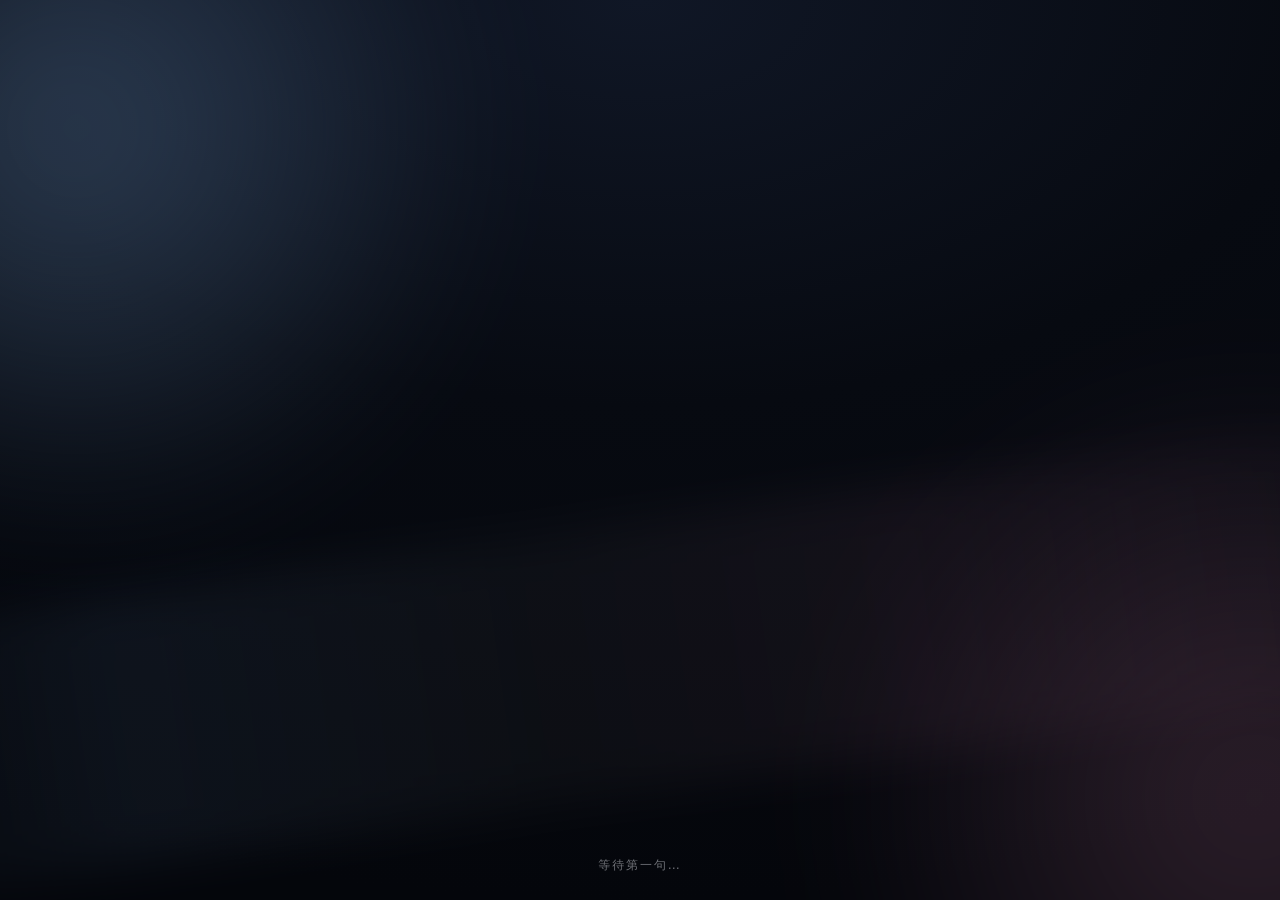
<file: public/stages/663-spring-verse.html>
<!DOCTYPE html>
<html lang="zh-CN">
<head>
<meta charset="utf-8">
<meta name="viewport" content="width=device-width,initial-scale=1,viewport-fit=cover">
<title>弹簧诗行 · LIZI</title>
<style>
  :root {
    --accent-rgb: 143, 194, 255;
    --accent2-rgb: 255, 158, 203;
    --pulse: 0;
  }
  * { box-sizing: border-box; }
  html, body { height: 100%; margin: 0; overflow: hidden; background: #04060b; }
  body {
    font-family: "PingFang SC", "Noto Sans SC", "Microsoft YaHei", system-ui, sans-serif;
    color: #f2f5fb;
    -webkit-font-smoothing: antialiased;
    text-rendering: geometricPrecision;
  }

  /* ---------- 壁纸引擎底：两团缓慢漂移的色雾 ---------- */
  .bg { position: fixed; inset: 0; overflow: hidden; pointer-events: none;
    background: radial-gradient(120% 100% at 50% 0%, #101726 0%, #070a11 45%, #04060b 100%); }
  .blob { position: absolute; width: 68vmax; height: 68vmax; border-radius: 50%;
    filter: blur(72px); opacity: .5; }
  .b1 { left: -28vmax; top: -24vmax;
    background: radial-gradient(circle at 50% 50%, rgba(var(--accent-rgb), .55) 0%, rgba(var(--accent-rgb), 0) 68%);
    animation: drift1 28s ease-in-out infinite alternate; }
  .b2 { right: -32vmax; bottom: -26vmax; opacity: .34;
    background: radial-gradient(circle at 50% 50%, rgba(var(--accent2-rgb), .5) 0%, rgba(var(--accent2-rgb), 0) 70%);
    animation: drift2 34s ease-in-out infinite alternate; }
  @keyframes drift1 { from { transform: translate3d(0,0,0) scale(1); } to { transform: translate3d(10vmax,8vmax,0) scale(1.09); } }
  @keyframes drift2 { from { transform: translate3d(0,0,0) scale(1.06); } to { transform: translate3d(-9vmax,-7vmax,0) scale(.97); } }

  /* ---------- 液态高光条：一条横贯的折射带 ---------- */
  .beam { position: fixed; left: -18%; right: -18%; top: 58%; height: 30vh; pointer-events: none;
    opacity: calc(.30 + var(--pulse) * .55);
    background: linear-gradient(90deg,
      rgba(var(--accent-rgb), 0) 0%,
      rgba(var(--accent-rgb), .22) 20%,
      rgba(255,255,255,.10) 44%,
      rgba(var(--accent2-rgb), .18) 66%,
      rgba(var(--accent2-rgb), 0) 100%);
    filter: blur(24px);
    transform: rotate(-8deg);
    animation: beamFloat 20s ease-in-out infinite alternate; }
  @keyframes beamFloat {
    from { transform: rotate(-8deg) translateY(2vh); }
    to   { transform: rotate(-5deg) translateY(-7vh); }
  }

  /* ---------- 字：逐字弹簧 ---------- */
  .stage { position: fixed; inset: 0; pointer-events: none; }
  .line { position: absolute; left: 50%; top: 50%;
    display: flex; align-items: center; justify-content: center;
    white-space: nowrap;
    transform: translate(-50%, -50%);
    transition: opacity .55s ease;
    will-change: transform; }
  .line.out { opacity: 0; }

  /* 五组空间构图：0 正中，1 左斜，2 竖排，3 环形，4 对角线 */
  .line.comp-1 { transform: translate(-50%, -54%) rotate(-7deg); }
  .line.comp-2 { writing-mode: vertical-rl; letter-spacing: .16em; }
  .line.comp-3 { transform: translate(-50%, -50%); }
  .line.comp-4 { transform: translate(-50%, -50%) rotate(-36deg); }

  .ch { display: inline-block; }
  .ch-in {
    display: inline-block;
    transform-origin: 50% 76%;
    will-change: transform, opacity;
    opacity: 0;
    text-shadow:
      0 0 1px rgba(255,255,255,.55),
      0 0 20px rgba(var(--accent-rgb), .42);
  }
  .line.comp-2 .ch { display: block; }
  .line.comp-3 .ch { position: absolute; left: 50%; top: 50%; }

  .hint { position: fixed; left: 50%; bottom: max(26px, env(safe-area-inset-bottom)); transform: translateX(-50%);
    font-size: 12px; letter-spacing: .16em; color: rgba(242,245,251,.45); pointer-events: none;
    transition: opacity .4s ease; }
  .hint.gone { opacity: 0; }
</style>
</head>
<body>
  <div class="bg" aria-hidden="true">
    <div class="blob b1"></div>
    <div class="blob b2"></div>
  </div>
  <div class="beam" aria-hidden="true"></div>
  <div class="stage" id="stage" aria-live="polite"></div>
  <div class="hint" id="hint">等待第一句…</div>

<script>
(() => {
  'use strict';
  const stageEl = document.getElementById('stage');
  const hint = document.getElementById('hint');

  let lines = [];
  let accentRgb = [143, 194, 255];
  let accent2Rgb = [255, 158, 203];
  let curIdx = -1;
  let playing = false;
  let clockT = 0;
  let clockAt = performance.now();
  let pulse = 0;
  let raf = 0;
  let lastFrame = performance.now();

  /* tick 已给到当前秒数；句内滚动用本地时钟插值，避免 15Hz 的跳字 */
  let tickAt = performance.now();
  let tickTime = 0;
  function playhead(nowMs) {
    const dt = (nowMs - tickAt) / 1000;
    return tickTime + (playing ? dt : 0);
  }

  /* ---------- 颜色 ---------- */
  function hexToRgb(hex) {
    const s = String(hex || '').replace('#', '').trim();
    if (s.length === 3) return [parseInt(s[0] + s[0], 16), parseInt(s[1] + s[1], 16), parseInt(s[2] + s[2], 16)];
    if (s.length >= 6) return [parseInt(s.slice(0, 2), 16), parseInt(s.slice(2, 4), 16), parseInt(s.slice(4, 6), 16)];
    return null;
  }
  function rgbCss(rgb) { return rgb[0] + ',' + rgb[1] + ',' + rgb[2]; }

  /* ---------- 弹簧：每字一条独立弹簧 ---------- */
  const chars = [];   // { el, y, v, target, k, c, rot, rv, scale, sv }
  const FONT_MAX = 64;

  function springStep(c, dt) {
    const k = c.k, damp = c.c;
    c.v += (-k * (c.y - c.target) - damp * c.v) * dt;
    c.y += c.v * dt;
    c.rv += (-k * (c.rot - 0) - damp * c.rv) * dt;
    c.rot += c.rv * dt;
    c.sv += (-k * (c.scale - 1) - damp * c.sv) * dt;
    c.scale += c.sv * dt;
  }

  function paint(c) {
    const ch = c.el;
    ch.style.transform =
      'translate3d(0,' + (c.y * c.em).toFixed(2) + 'px,0) rotate(' + c.rot.toFixed(3) + 'rad) scale(' + c.scale.toFixed(3) + ')';
  }

  /* ---------- 构图：五组随句轮换 ---------- */
  function layout(el, comp, n) {
    if (comp !== 3) {
      el.classList.add('comp-' + comp);
      return;
    }
    el.classList.add('comp-3');
    const R = Math.min(window.innerWidth, window.innerHeight) * 0.29;
    const nodes = [...el.querySelectorAll('.ch')];
    nodes.forEach((node, i) => {
      const a = (i / Math.max(1, n)) * Math.PI * 2 - Math.PI / 2;
      node.style.transform = 'translate(-50%,-50%) translate3d(' +
        (Math.cos(a) * R).toFixed(1) + 'px,' + (Math.sin(a) * R).toFixed(1) + 'px,0)';
    });
  }

  function fontFor(n) {
    const vw = Math.min(window.innerWidth, window.innerHeight);
    /* 一行太长就压字号，保证不溢出 */
    const size = Math.max(18, Math.min(FONT_MAX, (vw * 0.86) / Math.max(4, n) * (n > 12 ? 1 : 1.15)));
    return size;
  }

  function clearStage() {
    stageEl.innerHTML = '';
    chars.length = 0;
  }

  /* ---------- 一句入场 ---------- */
  let active = null;    // { el, L, charsAt, n, comp }

  function buildLine(L, idx) {
    chars.length = 0;
    const comp = idx % 5;
    const el = document.createElement('div');
    el.className = 'line';
    const text = String(L.text || '').replace(/\s+/g, ' ').trim();
    if (!text) return;
    const n = [...text].length;
    const fs = fontFor(n);
    el.style.fontSize = fs.toFixed(1) + 'px';
    el.style.fontWeight = '620';
    el.style.letterSpacing = (comp === 2 ? '0' : '0.06em');
    el.style.lineHeight = '1.16';

    const chList = [...text];
    /* 逐字时刻：init 里给了 chars 就照它，没给就均分 */
    let at = null;
    const raw = L.chars;
    if (Array.isArray(raw) && raw.length === chList.length) {
      const base = Math.min(...raw);
      at = raw.map((v) => L.t + Math.max(0, v - base));
    } else {
      at = chList.map((_, i) => L.t + i * 0.155);
    }
    const span = Math.max(0.6, (L.dur || Math.max(3, chList.length * 0.24)) - 0.2);
    if (at.length) at[at.length - 1] = Math.max(at[at.length - 1], at[0] + span * 0.62);

    chList.forEach((ch) => {
      if (ch === ' ') { const sp = document.createElement('span'); sp.className = 'ch'; sp.innerHTML = '&nbsp;'; el.appendChild(sp); return; }
      const wrap = document.createElement('span');
      wrap.className = 'ch';
      const inner = document.createElement('span');
      inner.className = 'ch-in';
      inner.textContent = ch;
      wrap.appendChild(inner);
      el.appendChild(wrap);
    });

    stageEl.appendChild(el);
    layout(el, comp, chList.filter((c) => c !== ' ').length);

    const nodes = [...el.querySelectorAll('.ch-in')];
    nodes.forEach((inner, i) => {
      const entry = {
        el: inner,
        em: fs,
        y: 0.92,          // 从下方破土
        v: 0,
        target: 0,
        k: 30 + (i % 3) * 4,
        c: 7.2,
        rot: (i % 2 ? -1 : 1) * 0.035,
        rv: 0,
        scale: 0.72,
        sv: 0,
        at: at[i] <= L.t + 0.02 ? L.t : at[i],   // 第一字立即起
        shown: false,
      };
      inner.style.opacity = '0';
      chars.push(entry);
    });

    active = { el, L, n, comp };
    hint.classList.add('gone');
  }

  /* ---------- 主循环 ---------- */
  function frame(nowMs) {
    raf = requestAnimationFrame(frame);
    const dt = Math.min(0.05, Math.max(0.001, (nowMs - lastFrame) / 1000));
    lastFrame = nowMs;

    const T = playhead(nowMs);

    /* 找当前句 */
    let ci = -1;
    for (let i = 0; i < lines.length; i++) if (lines[i].t <= T + 0.02) ci = i;

    if (ci !== curIdx) {
      if (ci >= 0) {
        curIdx = ci;
        /* 旧句先淡出，再建新句；不做整体清屏，切换才有呼吸 */
        if (active && active.L !== lines[ci]) {
          const oldEl = active.el;
          oldEl.classList.add('out');
          setTimeout(() => { if (oldEl.parentNode) oldEl.remove(); }, 700);
        }
        buildLine(lines[ci], ci);
      }
    }

    /* 弹簧推进 */
    for (let i = 0; i < chars.length; i++) {
      const c = chars[i];
      if (!c.shown) {
        if (T + 0.02 >= c.at) {
          c.shown = true;
          c.el.style.opacity = '1';
        } else continue;
      }
      springStep(c, dt);
      paint(c);
    }

    pulse = Math.max(0, pulse - dt * 2.6);
    document.documentElement.style.setProperty('--pulse', pulse.toFixed(3));
  }

  /* ---------- 消息 ---------- */
  addEventListener('message', (e) => {
    const d = e.data;
    if (!d || d.__c100 !== 1) return;
    if (d.type === 'init') {
      const p = d.payload || {};
      lines = (p.lines || []).slice().sort((a, b) => a.t - b.t);
      curIdx = -1;
      active = null;
      clearStage();
      const rgb = hexToRgb(p.accent);
      if (rgb) {
        accentRgb = rgb;
        accent2Rgb = [Math.min(255, rgb[0] + 70), Math.min(255, rgb[1] + 30), Math.min(255, rgb[2] + 40)];
        document.documentElement.style.setProperty('--accent-rgb', rgbCss(accentRgb));
        document.documentElement.style.setProperty('--accent2-rgb', rgbCss(accent2Rgb));
      }
      tickTime = 0;
      tickAt = performance.now();
      hint.textContent = lines.length ? '等待第一句…' : '这首没有歌词';
      hint.classList.toggle('gone', !lines.length ? false : true);
    } else if (d.type === 'tick') {
      const p = d.payload || {};
      if (typeof p.time === 'number') { tickTime = p.time; tickAt = performance.now(); }
      playing = !!p.playing;
      if (!playing) tickAt = performance.now();
    } else if (d.type === 'beat') {
      pulse = 1;
      /* 已出现的字被节拍顶一下：给一点向上的速度 */
      for (let i = 0; i < chars.length; i++) {
        const c = chars[i];
        if (!c.shown) continue;
        const boost = 0.18 + (d.payload && d.payload.level ? d.payload.level * 0.5 : 0);
        c.v -= boost * 1.4;
        c.sv += boost * 0.55;
      }
    }
  });

  addEventListener('resize', () => {
    if (!active) return;
    const fs = fontFor(active.n);
    active.el.style.fontSize = fs.toFixed(1) + 'px';
    layout(active.el, active.comp, active.n);
  });

  /* 首帧 */
  lastFrame = performance.now();
  raf = requestAnimationFrame(frame);
  try { parent.postMessage({ __c100: 1, type: 'ready' }, '*'); } catch (_) { /* 独立打开时忽略 */ }
})();
</script>
</body>
</html>
</file>
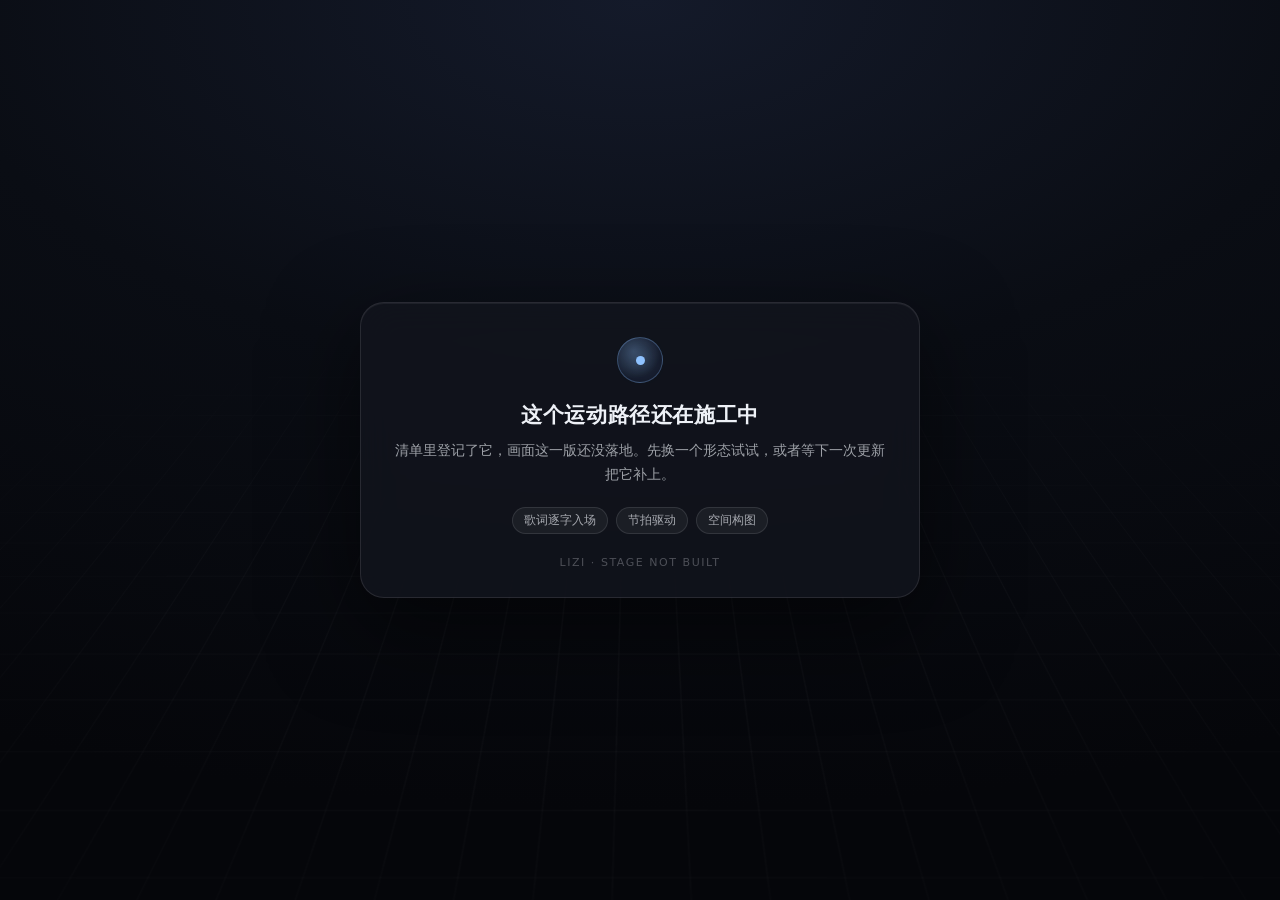
<file: public/stages/_not-built.html>
<!DOCTYPE html>
<html lang="zh-CN">
<head>
<meta charset="utf-8">
<meta name="viewport" content="width=device-width, initial-scale=1, viewport-fit=cover">
<title>LIZI · 形态施工中</title>
<style>
  :root { color-scheme: dark; }
  * { box-sizing: border-box; }
  html, body { height: 100%; margin: 0; }
  body {
    display: grid;
    place-items: center;
    padding: 28px;
    background:
      radial-gradient(120% 90% at 50% 0%, #141a2a 0%, #0a0d14 46%, #05060a 100%);
    color: #eef1f7;
    font-family: -apple-system, BlinkMacSystemFont, "PingFang SC", "Microsoft YaHei", system-ui, sans-serif;
    overflow: hidden;
  }
  /* 一层很淡的网格，和舞台页的底噪保持一致 */
  body::before {
    content: "";
    position: fixed;
    inset: -20%;
    background-image:
      linear-gradient(rgba(255,255,255,.035) 1px, transparent 1px),
      linear-gradient(90deg, rgba(255,255,255,.035) 1px, transparent 1px);
    background-size: 44px 44px;
    transform: perspective(900px) rotateX(58deg) translateY(20%);
    mask-image: radial-gradient(60% 50% at 50% 45%, #000 0%, transparent 72%);
    pointer-events: none;
  }
  .card {
    position: relative;
    width: min(560px, 100%);
    padding: 34px 30px 28px;
    border-radius: 24px;
    background: rgba(18, 21, 30, .78);
    border: 1px solid rgba(255,255,255,.10);
    box-shadow: 0 30px 90px rgba(0,0,0,.55), inset 0 1px 0 rgba(255,255,255,.06);
    backdrop-filter: blur(18px) saturate(1.05);
    -webkit-backdrop-filter: blur(18px) saturate(1.05);
    text-align: center;
  }
  .dot {
    width: 46px; height: 46px;
    margin: 0 auto 18px;
    display: grid; place-items: center;
    border-radius: 50%;
    background: radial-gradient(circle at 35% 30%, rgba(140,190,255,.30), rgba(90,140,230,.08) 65%);
    border: 1px solid rgba(140,190,255,.30);
  }
  .dot span {
    width: 9px; height: 9px;
    border-radius: 50%;
    background: #8fc2ff;
    box-shadow: 0 0 18px rgba(143,194,255,.85);
    animation: breathe 2.2s ease-in-out infinite;
  }
  @keyframes breathe {
    0%, 100% { transform: scale(.82); opacity: .55; }
    50%      { transform: scale(1.12); opacity: 1; }
  }
  h1 {
    margin: 0 0 10px;
    font-size: 21px;
    font-weight: 650;
    letter-spacing: .03em;
  }
  p {
    margin: 0 auto;
    max-width: 42em;
    font-size: 13.5px;
    line-height: 1.75;
    color: rgba(238,241,247,.64);
  }
  .tags {
    margin-top: 20px;
    display: flex;
    gap: 8px;
    justify-content: center;
    flex-wrap: wrap;
  }
  .tag {
    padding: 5px 11px;
    border-radius: 999px;
    font-size: 11.5px;
    color: rgba(238,241,247,.66);
    background: rgba(255,255,255,.05);
    border: 1px solid rgba(255,255,255,.10);
  }
  .foot {
    margin-top: 22px;
    font-size: 11px;
    letter-spacing: .14em;
    color: rgba(238,241,247,.28);
  }
  @media (max-width: 480px) {
    .card { padding: 26px 20px 22px; border-radius: 20px; }
    h1 { font-size: 18.5px; }
    p { font-size: 13px; }
  }
  @media (prefers-reduced-motion: reduce) {
    .dot span { animation: none; }
  }
</style>
</head>
<body>
  <main class="card" role="status" aria-live="polite">
    <div class="dot" aria-hidden="true"><span></span></div>
    <h1>这个运动路径还在施工中</h1>
    <p>清单里登记了它，画面这一版还没落地。先换一个形态试试，或者等下一次更新把它补上。</p>
    <div class="tags" aria-hidden="true">
      <span class="tag">歌词逐字入场</span>
      <span class="tag">节拍驱动</span>
      <span class="tag">空间构图</span>
    </div>
    <div class="foot">LIZI · STAGE NOT BUILT</div>
  </main>
</body>
</html>
</file>
